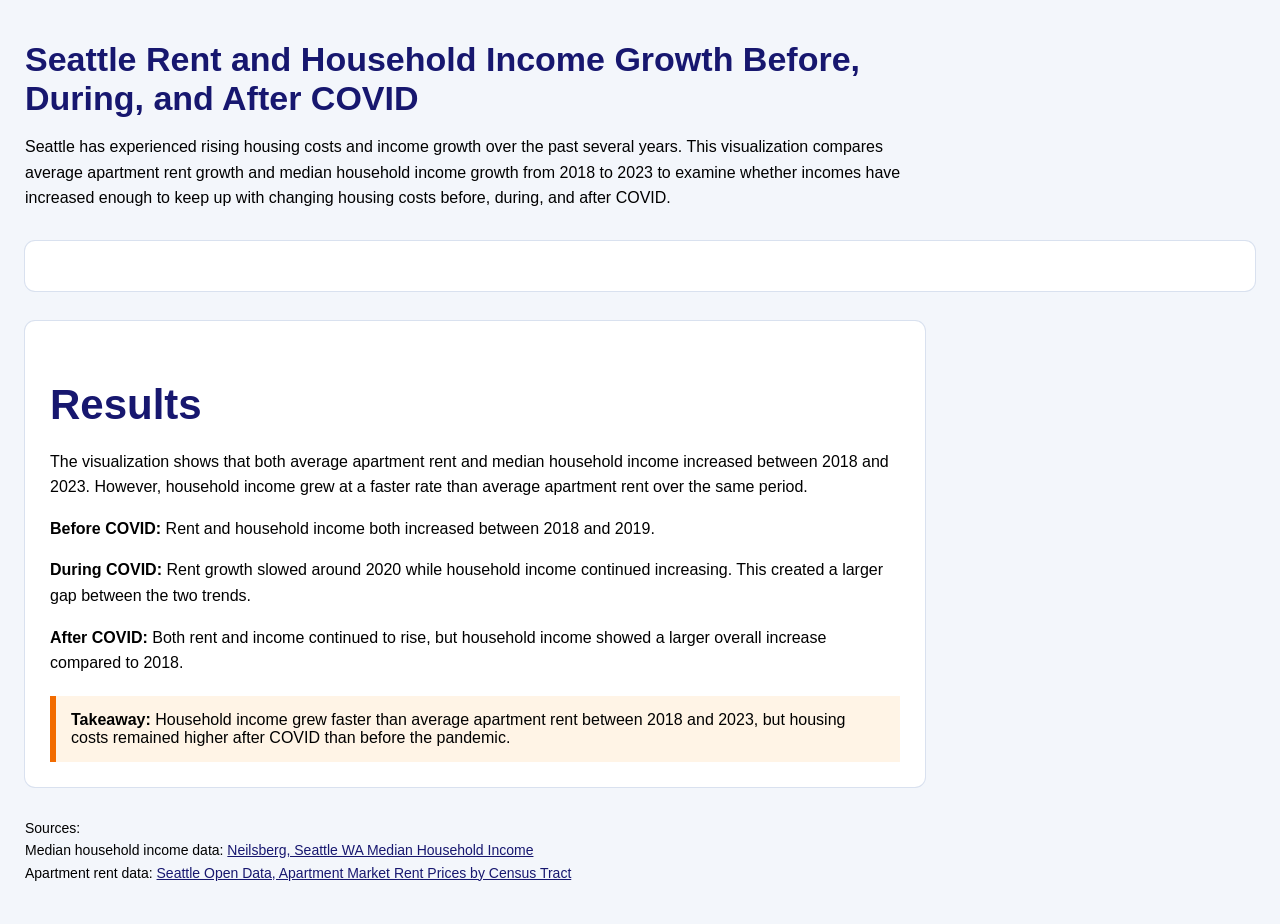
<file: Seattle-Housing-Affordability-Analysis/index.html>
<!DOCTYPE html>
<html>
<head>
  <meta charset="utf-8">
  <title>Seattle Rent and Income Growth</title>

  <script src="https://d3js.org/d3.v7.min.js"></script>

  <link rel="stylesheet" href="style.css">
</head>

<body>

  <section class="intro">
    <h1>Seattle Rent and Household Income Growth Before, During, and After COVID</h1>

<p>
  Seattle has experienced rising housing costs and income growth over the past several years. 
  This visualization compares average apartment rent growth and median household income 
  growth from 2018 to 2023 to examine whether incomes have increased enough to keep up 
  with changing housing costs before, during, and after COVID.
</p>
  </section>

  <section class="chart-card">
    <div id="chart"></div>
  </section>

  <section class="results-card">
  <h2>Results</h2>

<p>
  The visualization shows that both average apartment rent and median household income increased 
  between 2018 and 2023. However, household income grew at a faster rate than average 
  apartment rent over the same period.
</p>

  <p>
    <strong>Before COVID:</strong> Rent and household income both increased between
    2018 and 2019.
  </p>

  <p>
    <strong>During COVID:</strong> Rent growth slowed around 2020 while household
    income continued increasing. This created a larger gap between the two trends.
  </p>

  <p>
    <strong>After COVID:</strong> Both rent and income continued to rise, but
    household income showed a larger overall increase compared to 2018.
  </p>

  <div class="takeaway">
    <strong>Takeaway:</strong> Household income grew faster than average apartment rent 
    between 2018 and 2023, but housing costs remained higher after COVID than before 
    the pandemic.
  </div>

</section>

  <p class="source">
    Sources:
    <br>
    Median household income data:
    <a href="https://www.neilsberg.com/insights/seattle-wa-median-household-income/" target="_blank">
      Neilsberg, Seattle WA Median Household Income
    </a>

    <br>

    Apartment rent data:
    <a href="https://data.seattle.gov/dataset/Apartment-Market-Rent-Prices-by-Census-Tract/h27p-5k3i/about_data" target="_blank">
      Seattle Open Data, Apartment Market Rent Prices by Census Tract
    </a>
  </p>

  <script src="main.js"></script>

</body>
</html>
</file>
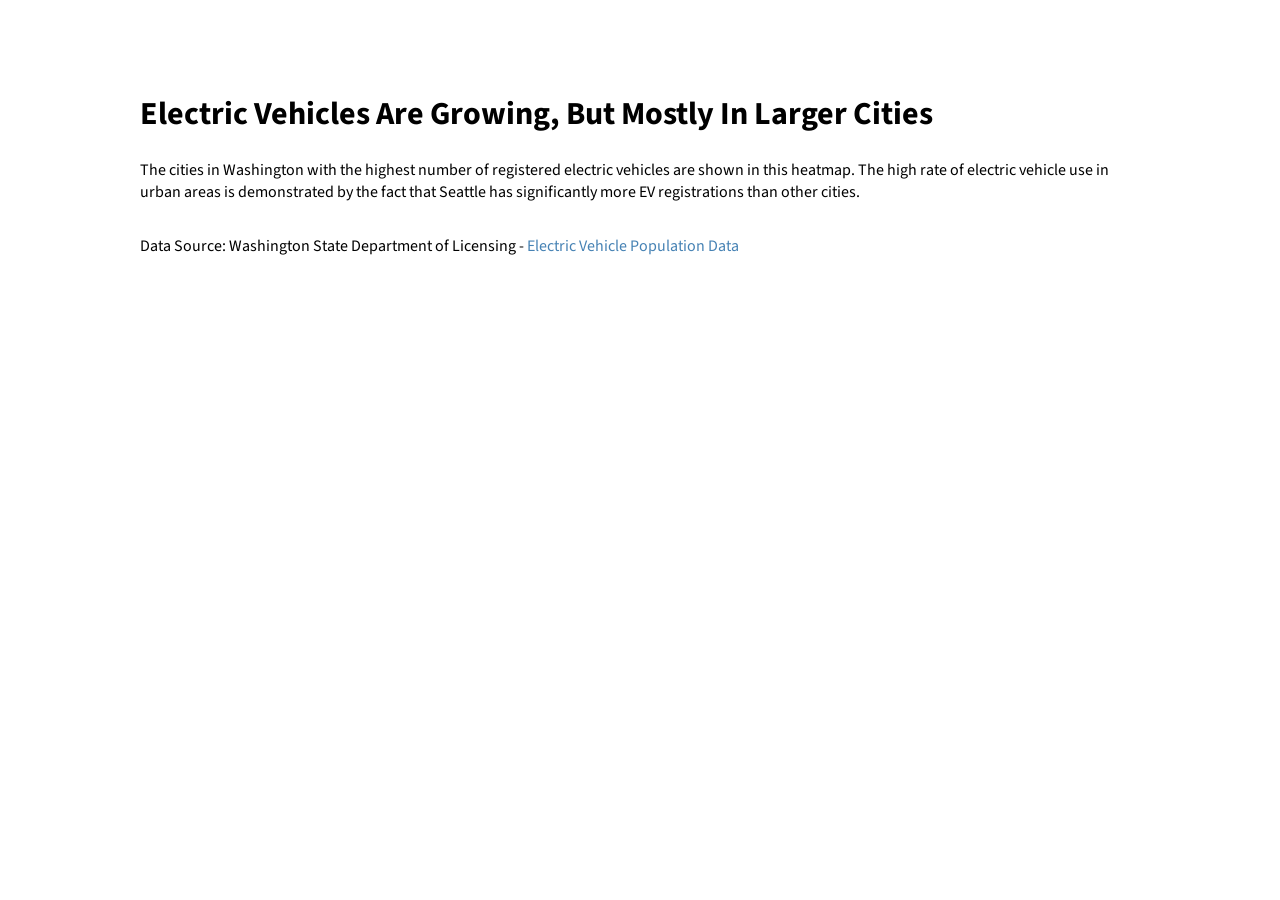
<file: Washington-EV-Registration-Analysis/index.html>
<!DOCTYPE html>
<html lang="en">

<head>
  <meta charset="utf-8">
  <title>Washington EV Narrative Visualization</title>

  <!-- Google Font -->
  <link rel="stylesheet"
    href="https://fonts.googleapis.com/css?family=Source+Sans+3">

  <!-- CSS File -->
  <link rel="stylesheet" href="./style.css">
</head>

<body>

  <main>

    <h1>Electric Vehicles Are Growing, But Mostly In Larger Cities</h1>

    <p class="description">
      The cities in Washington with the highest number of registered electric vehicles are shown in this heatmap. 
      The high rate of electric vehicle use in urban areas is demonstrated by the fact that Seattle has significantly 
      more EV registrations than other cities.
    </p>

    <!-- Chart goes here -->
    <div id="chart"></div>

    <p class="source">
  Data Source: Washington State Department of Licensing -
  <a href="https://data.wa.gov/Transportation/Electric-Vehicle-Population-Data/f6w7-q2d2/about_data" target="_blank">
    Electric Vehicle Population Data
  </a>
</p>

  </main>

  <!-- D3 Library -->
  <script src="https://d3js.org/d3.v7.min.js"></script>

  <!-- JavaScript File -->
  <script src="./main.js"></script>

</body>
</html>
</file>
<file: Seattle-Housing-Affordability-Analysis/style.css>
body {
  font-family: Arial, sans-serif;
  margin: 0;
  background-color: #f3f6fb;
  color: #000000;
}

.intro {
  max-width: 900px;
  margin: 40px 0 20px 25px;
}

h1 {
  color: #17176f;
  font-size: 34px;
  margin-bottom: 15px;
}

p {
  font-size: 16px;
  line-height: 1.6;
  color: #000000;
}

.chart-card {
  background-color: white;
  border-radius: 10px;
  margin: 30px 25px;
  padding: 25px;
  box-shadow: 0 0 0 1px #d9e1ef;
}

#chart {
  overflow-x: auto;
}

svg {
  background-color: white;
}

.results-card {
  background-color: white;
  border-radius: 10px;
  max-width: 850px;
  margin: 30px 25px;
  padding: 25px;
  box-shadow: 0 0 0 1px #d9e1ef;
}

.results-card h2 {
  font-size: 42px;
  font-weight: bold;
  color: #17176f;
  margin-bottom: 20px;
}

.takeaway {
  background: #fff4e6;
  border-left: 6px solid #f26b00;
  padding: 15px;
  margin-top: 20px;
  font-size: 16px;
  color: #000000;
}

.source {
  margin: 20px 25px 40px 25px;
  font-size: 14px;
  color: #000000;
}

.source a {
  color: #17176f;
  text-decoration: underline;
}

.source a:hover {
  color: #0b2d5c;
}

.axis-label {
  font-size: 13px;
}

.story-label {
  font-size: 14px;
  font-weight: bold;
}

.legend-text {
  font-size: 13px;
}
</file>
<file: Washington-EV-Registration-Analysis/style.css>
body {
  font-family: "Source Sans 3", sans-serif;
  background: white;
  margin: 0;
  color: black;
}

main {
  max-width: 1000px;
  margin: 40px auto;
  background: white;
  padding: 30px;
  border-radius: 10px;
}

.source a {
  color: steelblue;
  text-decoration: none;
}

.source a:hover {
  text-decoration: underline;
}

#chart {
  display: flex;
  justify-content: center;
}

svg {
  max-width: 100%;
  height: auto;
  background: whitesmoke;
  border-radius: 10px;
  padding: 10px;
}
</file>
